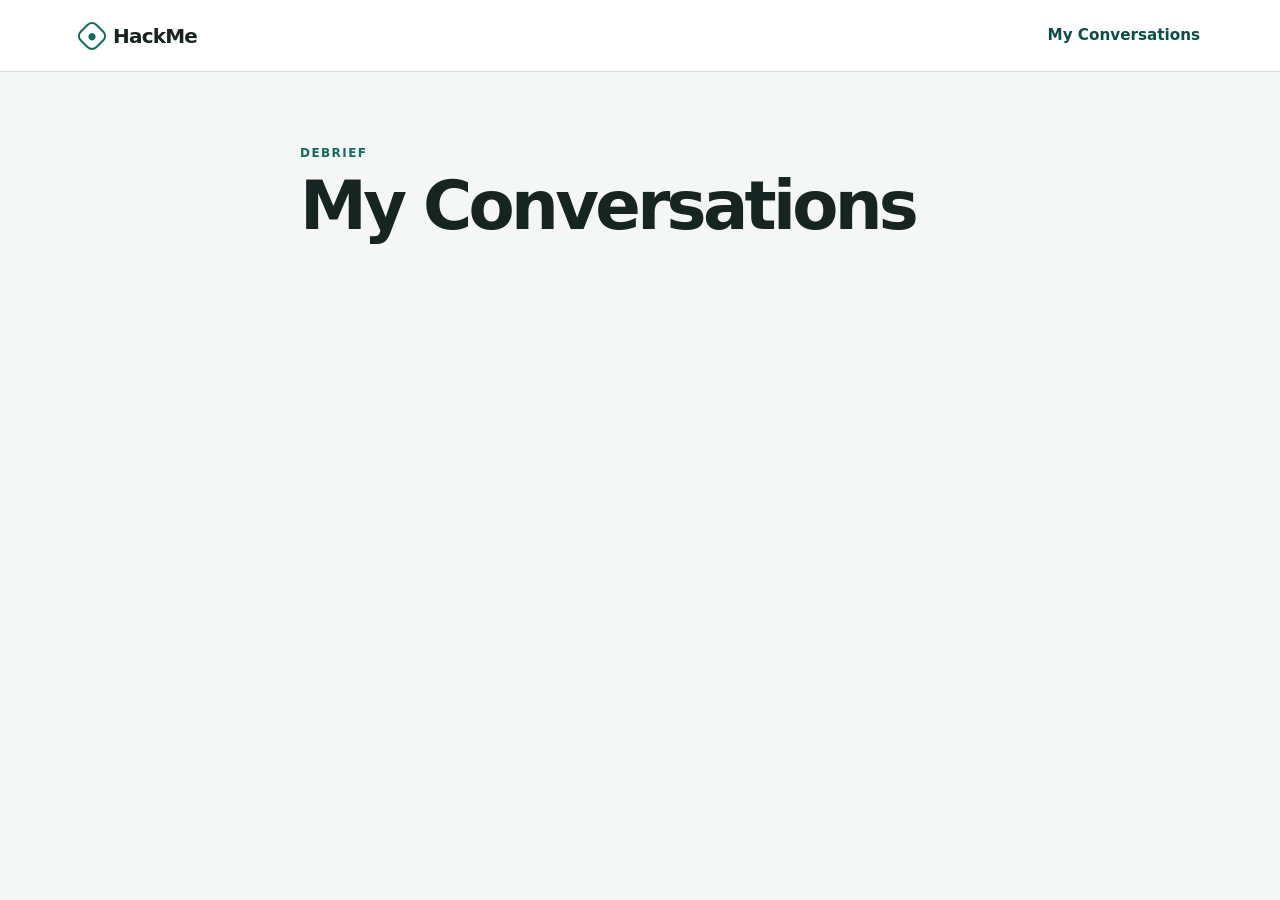
<file: conversations.html>
<!DOCTYPE html>
<html lang="en">
  <head>
    <meta charset="UTF-8" />
    <meta name="viewport" content="width=device-width, initial-scale=1.0" />
    <title>HackMe | My Conversations</title>
    <link rel="stylesheet" href="./css/styles.css" />
  </head>
  <body>
    <header class="site-header">
      <div class="header-inner">
        <a class="brand" href="./index.html" aria-label="HackMe sign up">
          <span class="brand-mark" aria-hidden="true"><span class="brand-dot"></span></span>
          HackMe
        </a>
        <nav class="site-nav" aria-label="Main navigation">
          <a href="./index.html">Sign up</a>
          <a href="./conversations.html" aria-current="page">My Conversations</a>
        </nav>
      </div>
    </header>

    <main>
      <section class="report-hero" aria-labelledby="report-title">
        <div class="container content-narrow">
          <div class="report-heading-row">
            <div>
              <p class="eyebrow">Debrief</p>
              <h1 id="report-title">My Conversations</h1>
            </div>
          </div>
        </div>
      </section>

      <section class="section report-summary-section">
        <div class="container content-narrow">
          <div id="conversation"></div>
            <div id="valid-info" style="display: none">
              <div class="empty-report-icon" aria-hidden="true">○</div>
              <h2>No conversations available for review</h2>
              <p>Complete a simulation to generate a report</p>
              <div class="hero-actions"><a class="button button-primary" href="./index.html">Go to sign up</a></div>
            </div>
        </div>
      </section>
    </main>

    <script type="module" src="./js/conversations.js"></script>
  </body>
</html>
</file>
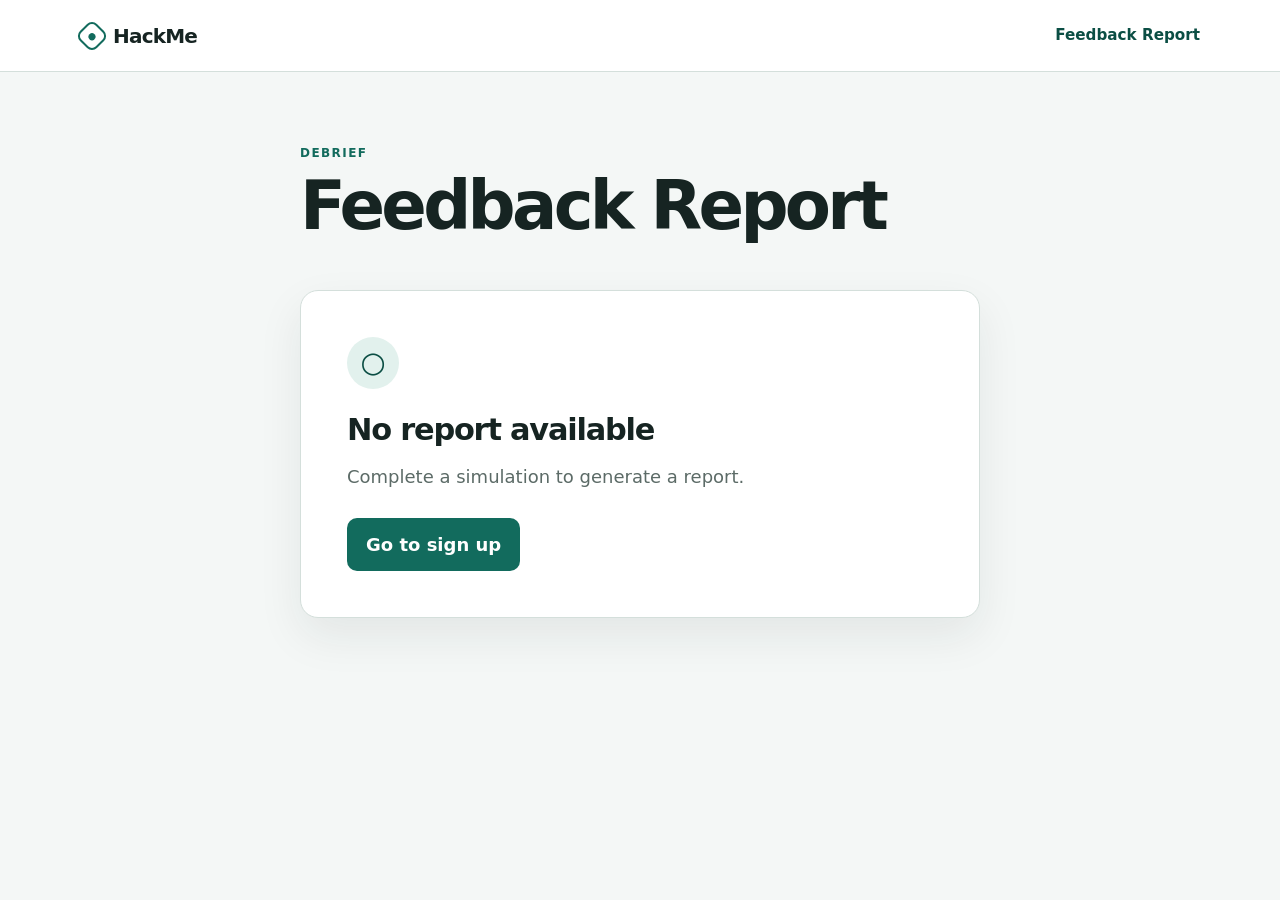
<file: site-setup/report.html>
<!DOCTYPE html>
<html lang="en">
  <head>
    <meta charset="UTF-8" />
    <meta name="viewport" content="width=device-width, initial-scale=1.0" />
    <title>HackMe | Feedback Report</title>
    <link rel="stylesheet" href="./css/styles.css" />
  </head>
  <body>
    <header class="site-header">
      <div class="header-inner">
        <a class="brand" href="./index.html" aria-label="HackMe sign up">
          <span class="brand-mark" aria-hidden="true"><span class="brand-dot"></span></span>
          HackMe
        </a>
        <nav class="site-nav" aria-label="Main navigation">
          <a href="./index.html">Sign up</a>
          <a href="./report.html" aria-current="page">Feedback Report</a>
        </nav>
      </div>
    </header>

    <main>
      <section class="report-hero" aria-labelledby="report-title">
        <div class="container content-narrow">
          <div class="report-heading-row">
            <div>
              <p class="eyebrow">Debrief</p>
              <h1 id="report-title">Feedback Report</h1>
            </div>
          </div>
        </div>
      </section>

      <section class="section report-summary-section">
        <div class="container content-narrow">
          <div class="empty-report">
            <div class="empty-report-icon" aria-hidden="true">○</div>
            <h2>No report available</h2>
            <p>Complete a simulation to generate a report.</p>
            <div class="hero-actions"><a class="button button-primary" href="./index.html">Go to sign up</a></div>
          </div>
        </div>
      </section>
    </main>
  </body>
</html>
</file>
<file: css/styles.css>
:root {
  --ink: #162422;
  --muted: #5c6b67;
  --line: #d4dfdb;
  --paper: #ffffff;
  --canvas: #f4f7f6;
  --brand: #126b5d;
  --brand-dark: #0b4e44;
  --brand-pale: #e2f1ed;
  --focus: #1d59bd;
  --radius: 18px;
}

* { box-sizing: border-box; }

body {
  min-width: 320px;
  margin: 0;
  background: var(--canvas);
  color: var(--ink);
  font-family: Inter, ui-sans-serif, system-ui, -apple-system, BlinkMacSystemFont, "Segoe UI", sans-serif;
  font-size: 18px;
  line-height: 1.5;
}

button, input, textarea { font: inherit; }
a { color: inherit; }
:focus-visible { outline: 3px solid var(--focus); outline-offset: 3px; }

.site-header {
  height: 72px;
  display: flex;
  align-items: center;
  background: var(--paper);
  border-bottom: 1px solid var(--line);
}

.header-inner {
  width: min(100% - 40px, 1120px);
  display: flex;
  align-items: center;
  justify-content: space-between;
  gap: 20px;
  margin-inline: auto;
}

.brand {
  display: inline-flex;
  align-items: center;
  gap: 9px;
  color: var(--ink);
  font-size: 1.25rem;
  font-weight: 850;
  letter-spacing: -0.04em;
  text-decoration: none;
}

.brand-mark {
  width: 24px;
  height: 24px;
  display: grid;
  place-items: center;
  border: 2px solid var(--brand);
  border-radius: 7px;
  transform: rotate(45deg);
}

.brand-dot { width: 7px; height: 7px; background: var(--brand); border-radius: 50%; }
.site-nav { display: flex; }
.site-nav a { color: var(--brand-dark); font-size: 0.95rem; font-weight: 750; text-decoration: none; }
.site-nav a:hover { text-decoration: underline; }
.site-nav a:not(:last-child) { display: none; }

.hero, .section:not(.enrollment-section), .site-footer { display: none; }

.enrollment-section {
  min-height: calc(100vh - 72px);
  display: grid;
  align-items: center;
  padding: 56px 0;
}

.enrollment-grid {
  width: min(100% - 40px, 650px);
  margin-inline: auto;
}

.form-intro { margin-bottom: 26px; }
.form-intro h2, .report-hero h1 {
  margin: 0 0 12px;
  font-size: clamp(2.35rem, 6vw, 4.2rem);
  line-height: 1.04;
  letter-spacing: -0.055em;
}

.form-intro > p:not(.eyebrow) { max-width: 560px; margin: 0; color: var(--muted); }
.mini-brief { display: none; }

.eyebrow, .form-kicker {
  margin: 0 0 10px;
  color: var(--brand);
  font-size: 0.75rem;
  font-weight: 850;
  letter-spacing: 0.12em;
  text-transform: uppercase;
}

.form-card, .empty-report {
  padding: clamp(26px, 5vw, 46px);
  background: var(--paper);
  border: 1px solid var(--line);
  border-radius: var(--radius);
  box-shadow: 0 18px 45px rgba(22, 36, 34, 0.08);
}

.form-heading { display: flex; justify-content: space-between; align-items: flex-start; gap: 18px; margin-bottom: 30px; }
.form-heading h2 { margin: 0; font-size: 1.75rem; letter-spacing: -0.04em; }
.secure-label { padding: 6px 10px; background: var(--brand-pale); color: var(--brand-dark); border-radius: 999px; font-size: 0.75rem; font-weight: 800; white-space: nowrap; }

.field-group { margin-bottom: 20px; }
.field-group label, .consent-box legend { display: block; margin-bottom: 5px; font-weight: 760; }
.required { color: #a23d20; }
.optional { color: var(--muted); font-size: 0.86rem; font-weight: 600; }
.field-group input, .field-group textarea {
  width: 100%;
  min-height: 52px;
  padding: 11px 13px;
  color: var(--ink);
  background: var(--paper);
  border: 1.5px solid #b8c5c1;
  border-radius: 10px;
}
.field-group textarea { min-height: 96px; resize: vertical; }
.field-group input:focus, .field-group textarea:focus { border-color: var(--focus); box-shadow: 0 0 0 4px rgba(29, 89, 189, 0.12); outline: none; }
.field-help { margin: 6px 0 0; color: var(--muted); font-size: 0.82rem; }

.consent-box { margin: 24px 0; padding: 16px; border: 1px solid var(--line); border-radius: 12px; }
.checkbox-row { display: flex; align-items: flex-start; gap: 12px; cursor: pointer; }
.checkbox-row input { width: 21px; height: 21px; margin: 3px 0 0; accent-color: var(--brand); }
.checkbox-row strong, .checkbox-row small { display: block; }
.checkbox-row small { margin-top: 4px; color: var(--muted); font-size: 0.84rem; }
.privacy-note { margin: 12px 0 0; color: var(--muted); font-size: 0.8rem; }

.button { min-height: 52px; display: inline-flex; align-items: center; justify-content: center; padding: 12px 18px; border: 1px solid transparent; border-radius: 10px; font-weight: 800; text-decoration: none; cursor: pointer; }
.button-primary { color: #fff; background: var(--brand); }
.button-primary:hover { background: var(--brand-dark); }
.button-full { width: 100%; }
.form-message { min-height: 1.4em; margin: 15px 0 0; color: var(--muted); font-size: 0.9rem; }
.form-message:not(:empty) { padding: 10px 12px; color: var(--ink); background: var(--brand-pale); border-radius: 9px; }

.report-hero { padding: 72px 0 24px; }
.container { width: min(100% - 40px, 1120px); margin-inline: auto; }
.content-narrow { max-width: 680px; }
.report-heading-row { display: block; }
.report-lede { margin: 0; color: var(--muted); font-size: 1.08rem; }
.section.report-summary-section { display: block; min-height: auto; padding: 12px 0 72px; }
.empty-report { text-align: left; }
.empty-report-icon { width: 52px; height: 52px; display: grid; place-items: center; margin-bottom: 18px; background: var(--brand-pale); color: var(--brand-dark); border-radius: 50%; font-size: 1.8rem; }
.empty-report h2 { margin: 0 0 10px; font-size: 1.9rem; letter-spacing: -0.04em; }
.empty-report p { margin: 0; color: var(--muted); }
.hero-actions { display: flex; margin-top: 28px; }

@media (max-width: 680px) {
  body { font-size: 17px; }
  .site-header { height: 64px; }
  .header-inner, .enrollment-grid, .container { width: min(100% - 28px, 1120px); }
  .enrollment-section { min-height: calc(100vh - 64px); padding: 36px 0; }
  .form-heading { flex-direction: column; }
  .form-card, .empty-report { padding: 26px 22px; }
}
</file>
<file: site-setup/css/styles.css>
:root {
  --ink: #162422;
  --muted: #5c6b67;
  --line: #d4dfdb;
  --paper: #ffffff;
  --canvas: #f4f7f6;
  --brand: #126b5d;
  --brand-dark: #0b4e44;
  --brand-pale: #e2f1ed;
  --focus: #1d59bd;
  --radius: 18px;
}

* { box-sizing: border-box; }

body {
  min-width: 320px;
  margin: 0;
  background: var(--canvas);
  color: var(--ink);
  font-family: Inter, ui-sans-serif, system-ui, -apple-system, BlinkMacSystemFont, "Segoe UI", sans-serif;
  font-size: 18px;
  line-height: 1.5;
}

button, input, textarea { font: inherit; }
a { color: inherit; }
:focus-visible { outline: 3px solid var(--focus); outline-offset: 3px; }

.site-header {
  height: 72px;
  display: flex;
  align-items: center;
  background: var(--paper);
  border-bottom: 1px solid var(--line);
}

.header-inner {
  width: min(100% - 40px, 1120px);
  display: flex;
  align-items: center;
  justify-content: space-between;
  gap: 20px;
  margin-inline: auto;
}

.brand {
  display: inline-flex;
  align-items: center;
  gap: 9px;
  color: var(--ink);
  font-size: 1.25rem;
  font-weight: 850;
  letter-spacing: -0.04em;
  text-decoration: none;
}

.brand-mark {
  width: 24px;
  height: 24px;
  display: grid;
  place-items: center;
  border: 2px solid var(--brand);
  border-radius: 7px;
  transform: rotate(45deg);
}

.brand-dot { width: 7px; height: 7px; background: var(--brand); border-radius: 50%; }
.site-nav { display: flex; }
.site-nav a { color: var(--brand-dark); font-size: 0.95rem; font-weight: 750; text-decoration: none; }
.site-nav a:hover { text-decoration: underline; }
.site-nav a:not(:last-child) { display: none; }

.hero, .section:not(.enrollment-section), .site-footer { display: none; }

.enrollment-section {
  min-height: calc(100vh - 72px);
  display: grid;
  align-items: center;
  padding: 56px 0;
}

.enrollment-grid {
  width: min(100% - 40px, 650px);
  margin-inline: auto;
}

.form-intro { margin-bottom: 26px; }
.form-intro h2, .report-hero h1 {
  margin: 0 0 12px;
  font-size: clamp(2.35rem, 6vw, 4.2rem);
  line-height: 1.04;
  letter-spacing: -0.055em;
}

.form-intro > p:not(.eyebrow) { max-width: 560px; margin: 0; color: var(--muted); }
.mini-brief { display: none; }

.eyebrow, .form-kicker {
  margin: 0 0 10px;
  color: var(--brand);
  font-size: 0.75rem;
  font-weight: 850;
  letter-spacing: 0.12em;
  text-transform: uppercase;
}

.form-card, .empty-report {
  padding: clamp(26px, 5vw, 46px);
  background: var(--paper);
  border: 1px solid var(--line);
  border-radius: var(--radius);
  box-shadow: 0 18px 45px rgba(22, 36, 34, 0.08);
}

.form-heading { display: flex; justify-content: space-between; align-items: flex-start; gap: 18px; margin-bottom: 30px; }
.form-heading h2 { margin: 0; font-size: 1.75rem; letter-spacing: -0.04em; }
.secure-label { padding: 6px 10px; background: var(--brand-pale); color: var(--brand-dark); border-radius: 999px; font-size: 0.75rem; font-weight: 800; white-space: nowrap; }

.field-group { margin-bottom: 20px; }
.field-group label, .consent-box legend { display: block; margin-bottom: 5px; font-weight: 760; }
.required { color: #a23d20; }
.optional { color: var(--muted); font-size: 0.86rem; font-weight: 600; }
.field-group input, .field-group textarea {
  width: 100%;
  min-height: 52px;
  padding: 11px 13px;
  color: var(--ink);
  background: var(--paper);
  border: 1.5px solid #b8c5c1;
  border-radius: 10px;
}
.field-group textarea { min-height: 96px; resize: vertical; }
.field-group input:focus, .field-group textarea:focus { border-color: var(--focus); box-shadow: 0 0 0 4px rgba(29, 89, 189, 0.12); outline: none; }
.field-help { margin: 6px 0 0; color: var(--muted); font-size: 0.82rem; }

.consent-box { margin: 24px 0; padding: 16px; border: 1px solid var(--line); border-radius: 12px; }
.checkbox-row { display: flex; align-items: flex-start; gap: 12px; cursor: pointer; }
.checkbox-row input { width: 21px; height: 21px; margin: 3px 0 0; accent-color: var(--brand); }
.checkbox-row strong, .checkbox-row small { display: block; }
.checkbox-row small { margin-top: 4px; color: var(--muted); font-size: 0.84rem; }
.privacy-note { margin: 12px 0 0; color: var(--muted); font-size: 0.8rem; }

.button { min-height: 52px; display: inline-flex; align-items: center; justify-content: center; padding: 12px 18px; border: 1px solid transparent; border-radius: 10px; font-weight: 800; text-decoration: none; cursor: pointer; }
.button-primary { color: #fff; background: var(--brand); }
.button-primary:hover { background: var(--brand-dark); }
.button-full { width: 100%; }
.form-message { min-height: 1.4em; margin: 15px 0 0; color: var(--muted); font-size: 0.9rem; }
.form-message:not(:empty) { padding: 10px 12px; color: var(--ink); background: var(--brand-pale); border-radius: 9px; }

.report-hero { padding: 72px 0 24px; }
.container { width: min(100% - 40px, 1120px); margin-inline: auto; }
.content-narrow { max-width: 680px; }
.report-heading-row { display: block; }
.report-lede { margin: 0; color: var(--muted); font-size: 1.08rem; }
.section.report-summary-section { display: block; min-height: auto; padding: 12px 0 72px; }
.empty-report { text-align: left; }
.empty-report-icon { width: 52px; height: 52px; display: grid; place-items: center; margin-bottom: 18px; background: var(--brand-pale); color: var(--brand-dark); border-radius: 50%; font-size: 1.8rem; }
.empty-report h2 { margin: 0 0 10px; font-size: 1.9rem; letter-spacing: -0.04em; }
.empty-report p { margin: 0; color: var(--muted); }
.hero-actions { display: flex; margin-top: 28px; }

@media (max-width: 680px) {
  body { font-size: 17px; }
  .site-header { height: 64px; }
  .header-inner, .enrollment-grid, .container { width: min(100% - 28px, 1120px); }
  .enrollment-section { min-height: calc(100vh - 64px); padding: 36px 0; }
  .form-heading { flex-direction: column; }
  .form-card, .empty-report { padding: 26px 22px; }
}
</file>
